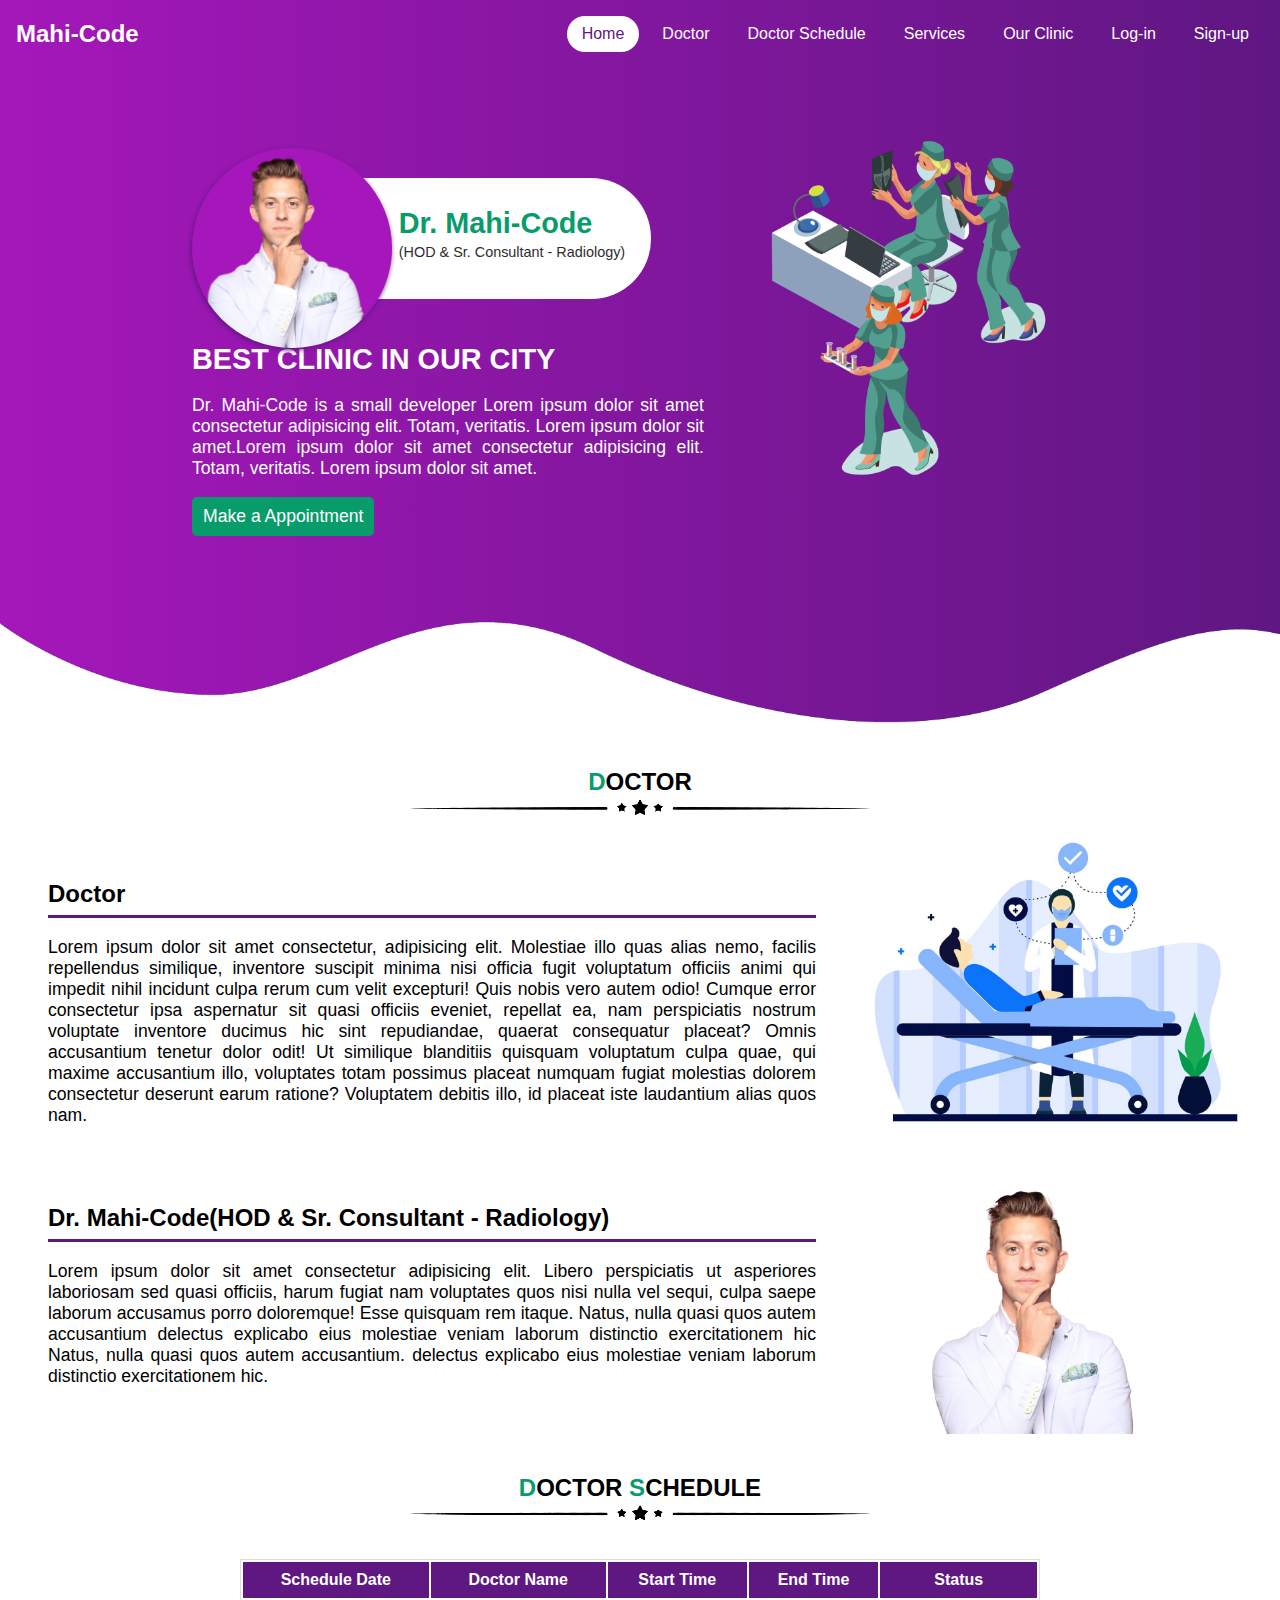
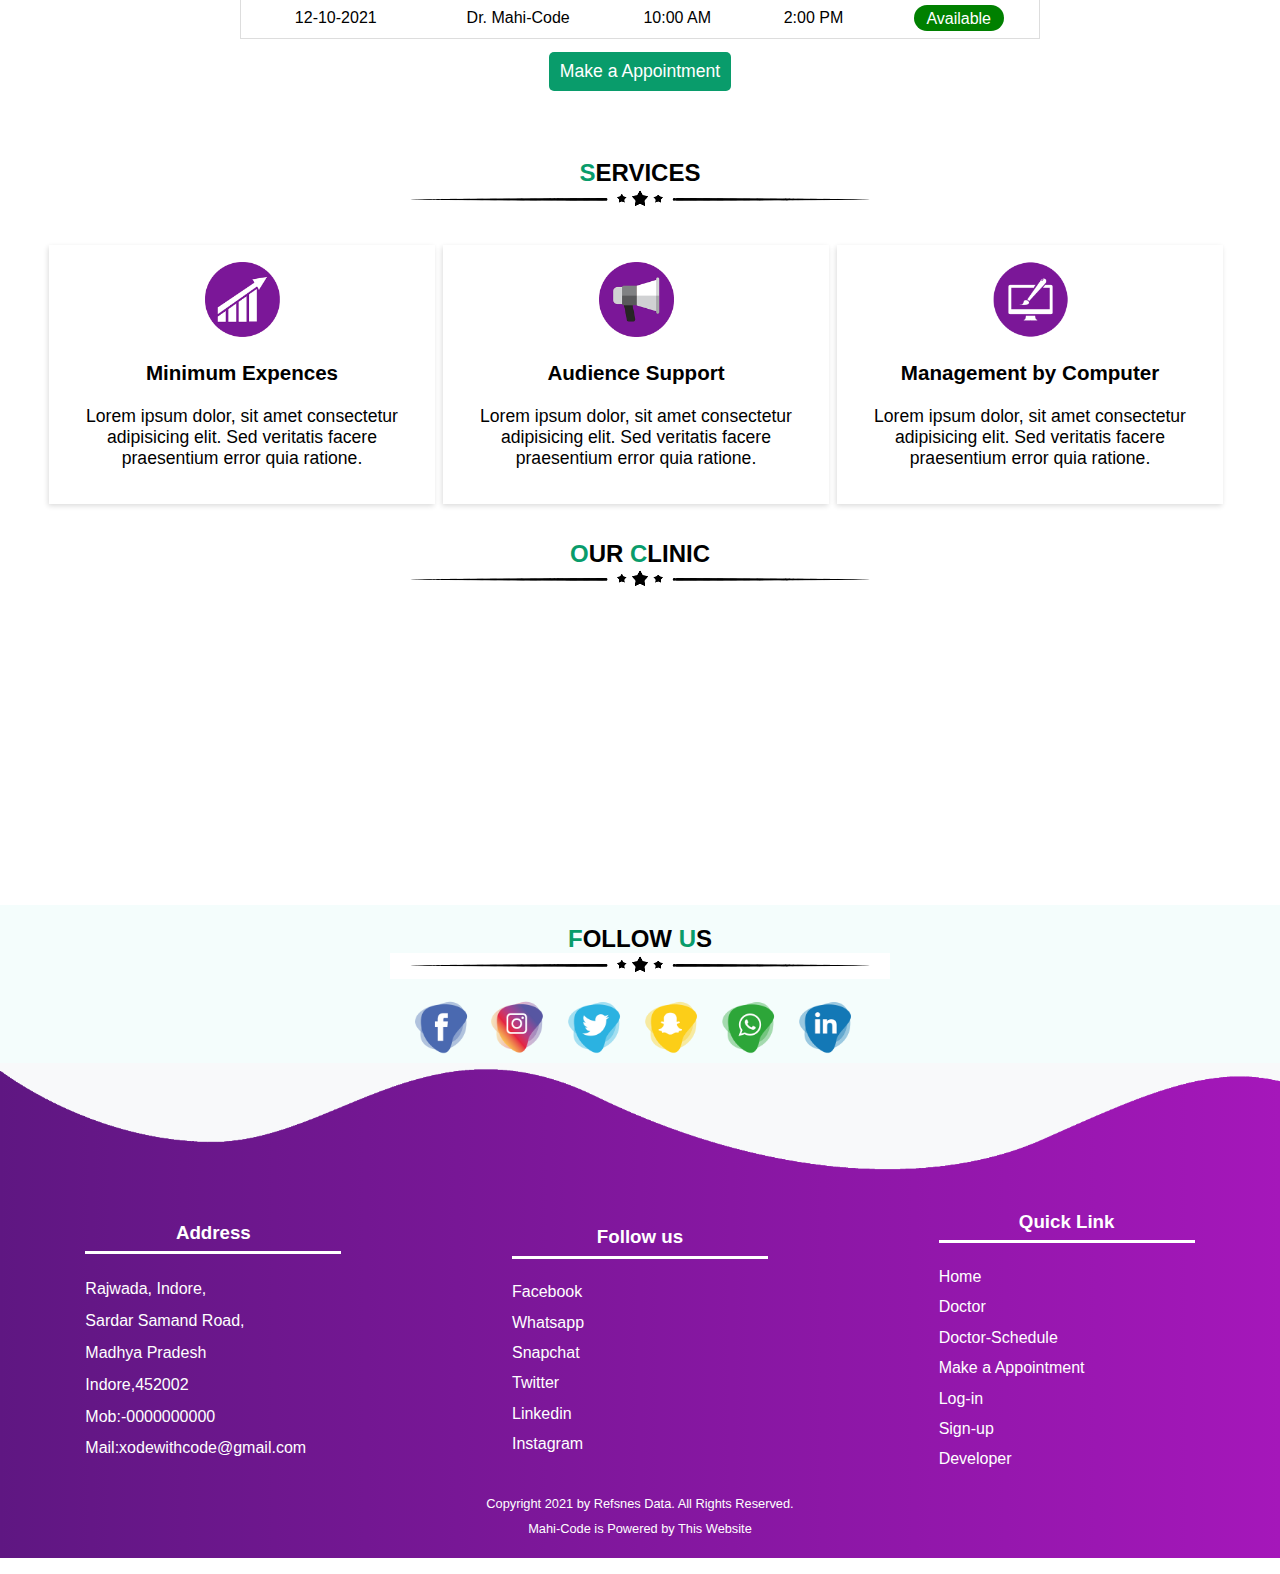
<file: index.html>
<!DOCTYPE html>
<html lang="en">
<head>
    <meta charset="UTF-8">
    <meta http-equiv="X-UA-Compatible" content="IE=edge">
    <meta name="viewport" content="width=device-width, initial-scale=1.0">
    <title>Clinic Management System Create by Mahi-Code</title>
    <link rel="stylesheet" href="css/style2.css">
    <link rel="stylesheet" href="css/media.css">
    <link rel="icon shortcut" href="image/doctor.ico">
    <script src="js/jquery.js"></script>
    <script>
        $(document).ready(function () {
            $(".loginform").click(function () {
                $(".log-in-fix").slideDown();
                $(".signup-fix").slideUp();
            })
            $("#log-close").click(function () {
                $(".log-in-fix").slideUp();
                // $(".signup-fix").slideDown();
            })
            $(".signupform").click(function () {
                $(".signup-fix").slideDown();
                $(".log-in-fix").slideUp();
            })
            $("#si-close").click(function () {
                $(".signup-fix").slideUp();
                // $(".log-in-fix").slideDown();
            })
            $(".sign-2").click(function () {
                $(".log-in-fix").slideUp();
                $(".signup-fix").slideDown();
            })
            $(".log-2").click(function () {
                $(".log-in-fix").slideDown();
                $(".signup-fix").slideUp();
            })
            $(".error-hide").click(function(){
                $(".error").slideUp();
                $(".succ").slideUp();
            })
            $("#next-log").click(function(){
                $(".thank").slideUp();
                $(".log-in-fix").slideDown();
            })
           $(".bi").click(function(){
                // $(".menu").css("display","flex"); 
                $(".menu").show();
           })
           $(".active-close").click(function()
           {
            // $(".menu").css("display","none"); 
            $(".menu").hide();
           })
        })
        
    </script>
    <style>
        .available{
    /* background-color:red; */
    padding: 0.3rem 0.5rem;
    color: white;
    border-radius: 10px;
    }
    .not-available{
        /* background-color:red; */
    padding: 0.3rem 0.5rem;
    color: white;
    border-radius: 10px;
    }
    </style>
</head>

<body>
    <nav>
        <div class="logo">
            <h2>Mahi-Code</h2>
        </div>
        <div class="menu">
            <a href="#" class="active-close">&times;</a>
            <a href="#" class="active">Home</a>
            <a href="#doctor">Doctor</a>
            <a href="#doc-sche">Doctor Schedule</a>
            <a href="#service">Services</a>
            <a href="#clinic">Our Clinic</a>
            <a href="#" class="loginform">Log-in</a>
            <a href="#" class="signupform">Sign-up</a>
        </div>
        
        <div class="mobile">
            <svg xmlns="http://www.w3.org/2000/svg" width="32" height="32" fill="currentColor" class="bi " viewBox="0 0 16 16">
                <path fill-rule="evenodd" d="M2 2.5a.5.5 0 0 0-.5.5v1a.5.5 0 0 0 .5.5h1a.5.5 0 0 0 .5-.5V3a.5.5 0 0 0-.5-.5H2zM3 3H2v1h1V3z"/>
                <path d="M5 3.5a.5.5 0 0 1 .5-.5h9a.5.5 0 0 1 0 1h-9a.5.5 0 0 1-.5-.5zM5.5 7a.5.5 0 0 0 0 1h9a.5.5 0 0 0 0-1h-9zm0 4a.5.5 0 0 0 0 1h9a.5.5 0 0 0 0-1h-9z"/>
                <path fill-rule="evenodd" d="M1.5 7a.5.5 0 0 1 .5-.5h1a.5.5 0 0 1 .5.5v1a.5.5 0 0 1-.5.5H2a.5.5 0 0 1-.5-.5V7zM2 7h1v1H2V7zm0 3.5a.5.5 0 0 0-.5.5v1a.5.5 0 0 0 .5.5h1a.5.5 0 0 0 .5-.5v-1a.5.5 0 0 0-.5-.5H2zm1 .5H2v1h1v-1z"/>
              </svg>
        </div>
    </nav>
    <div class="log-in-fix"><form action="log.php" method="POST">
            <h2>Login</h2>
                        <label>Username</label>
                            <input type="text" name="uname">             <label>Password</label>
            <input type="password" name="pass">
            <div class="button-set">
                <button type="submit" name="submit" class="btn btn-p">Log-in</button>
                <button type="reset" name="reset" class="btn btn-s" id="log-close">Close</button>
            </div>
            <div class="account">
                <!-- <a href="">i have already Account</a> -->
                <a href="#" class="sign-2">Sign-Up(New account create)</a>
            </div>

        </form>
    </div>
           <div class="signup-fix" style="display:none;">
                <form action="reg.php" method="POST" enctype="multipart/form-data">
            <h2>Sign-Up</h2>
                                    <label>Name</label>
                       <input type="text" name="rname" value="">                
            <label>Email</label>
             <input type="email" name="remail" value="">
            <label>Username</label>
            <input type="text" name="runame" PLACEHOLDER="Only small Letter are enter ex.(admin)">            
            <label>Password</label>
            <input type="password" name="rpass" value="">
            <label>Confirm Password</label>
            <input type="password" name="rcpass">
            <div class="d-set">
                <label>Gender</label>
                <input type="radio" name="rgen" value="male">Male
                <input type="radio" name="rgen" value="female">Female
                <label style="margin-left: 0.5rem;">Profile Image</label>
                <input type="file" name="rfile">
            </div>
            <div class="button-set">
                <button type="submit" name="rsubmit" class="btn btn-p">Create</button>
                <button type="reset" name="reset" class="btn btn-s" id="si-close">Close</button>
            </div>
            <div class="account">
                <a href="#" class="log-2">i have already Account</a>
                <!-- <a href="" class="loginform">Log-in</a> -->
    </div>
        </form>
    </div>

    <section class="try">
        <div class="home-das">
            <div class="details">
            <div class="details-img">
                    <img src="image/doctor.png" alt="" class="doct-img">
                    <div class="new"><h1>Dr. Mahi-Code</h1>
                <p>(HOD & Sr. Consultant - Radiology)</p></div>
                </div>
                <h1><span>BEST</span>  CLINIC IN OUR CITY</h1>
                <p>Dr. Mahi-Code is a small developer Lorem ipsum dolor sit amet consectetur adipisicing elit.
                    Totam, veritatis. Lorem ipsum dolor sit
                    amet.Lorem ipsum dolor sit amet consectetur adipisicing elit. Totam, veritatis. Lorem ipsum dolor
                    sit
                    amet.</p>
                <a  class="btn btn-p loginform" style="cursor: pointer;">Make a Appointment</a>
            </div>
            <div class="img-sec">
                <img src="image/—Pngtree—cartoon cartoon doctor green green_3920660.png" alt="">
            </div>
        </div>
        <div class="wave">
            <img src="image/wave1.png" alt="">
        </div>
    </section>
    <section class="sec-2" id="doctor">
        <div class="sec-head">
            <h2> <span>D</span>OCTOR</h2>
            <img src="image/line-removebg-preview.png" alt="">
        </div>
        <div class="image-para">
            <div class="para">
                <h2>Doctor</h2>
                <p>
                    Lorem ipsum dolor sit amet consectetur, adipisicing elit. Molestiae illo quas alias nemo, facilis
                    repellendus similique, inventore suscipit minima nisi officia fugit voluptatum officiis animi qui
                    impedit nihil incidunt culpa rerum cum velit excepturi! Quis nobis vero autem odio! Cumque error
                    consectetur ipsa aspernatur sit quasi officiis eveniet, repellat ea, nam perspiciatis nostrum
                    voluptate
                    inventore ducimus hic sint repudiandae, quaerat consequatur placeat? Omnis accusantium tenetur dolor
                    odit! Ut similique blanditiis quisquam voluptatum culpa quae, qui maxime accusantium illo,
                    voluptates
                    totam possimus placeat numquam fugiat molestias dolorem consectetur deserunt earum ratione?
                    Voluptatem
                    debitis illo, id placeat iste laudantium alias quos nam.</p>
            </div>
            <div class="img-para">
                <img src="image/home-check.png" alt="">
            </div>
        </div>
        <div class="doc-detail">
            <div class="para">
                <h2>Dr. Mahi-Code(HOD & Sr. Consultant - Radiology)</h2>
                <p>Lorem ipsum dolor sit amet consectetur adipisicing elit. Libero perspiciatis ut asperiores laboriosam
                    sed quasi officiis, harum fugiat nam voluptates quos nisi nulla vel sequi, culpa saepe laborum
                    accusamus porro doloremque! Esse quisquam rem itaque. Natus, nulla quasi quos autem accusantium
                    delectus explicabo eius molestiae veniam laborum distinctio exercitationem hic
                    Natus, nulla quasi quos autem accusantium.
                    delectus explicabo eius molestiae veniam laborum distinctio exercitationem hic.</p>
            </div>
            <div class="doc-img">
                <img src="image/doctor.png" alt="">
            </div>
        </div>
    </section>

    <section class="doc-sche" id="doc-sche">
        <div class="sec-head">
            <h2> <span>D</span>OCTOR <span>S</span>CHEDULE</h2>
            <img src="image/line-removebg-preview.png" alt="">
        </div>
        <DIV class="schedule">
            <div class="tb">
                <center>
                <table id="customers">
                    <thead>
                        
                        <th>Schedule Date</th>
                        <th>Doctor Name</th>
                        <th>Start Time</th>
                        <th>End Time</th>
                        <th>Status</th>
                        <!-- <th>Action</th> -->
                    </thead>
                    <tbody>
                                  <tr>
                
                  <td>12-10-2021</td>
                  <td>Dr. Mahi-Code</td>
                  <td>10:00 AM</td>
                  <td>2:00 PM</td>
                                    <td ><span class="available" style="background-color:green">Available</span></td>                                    
                 
              </tr>
                                          
                    </tbody>
                </table>
                <a class="view btn btn-p loginform">Make a Appointment</a
                </center>
            </div>
        </DIV>
    </section>
    <section class="service" ID="service">
        <div class="sec-head">
            <h2> <span>S</span>ERVICES</h2>
            <img src="image/line-removebg-preview.png" alt="">
        </div>
        <div class="our-service">
            <div class="service-sample">
                <div class="servce-img">
                    <img src="image/service1.png" alt="">
                </div>
                <div class="para">
                    <h3>Minimum Expences </h3>
                    <p>Lorem ipsum dolor, sit amet consectetur adipisicing elit. Sed veritatis facere praesentium error
                        quia ratione.</p>
                </div>
            </div>
            <div class="service-sample">
                <div class="servce-img">
                    <img src="image/service2.png" alt="">
                </div>
                <div class="para">
                    <h3>Audience Support</h3>
                    <p>Lorem ipsum dolor, sit amet consectetur adipisicing elit. Sed veritatis facere praesentium error
                        quia ratione.</p>
                </div>
            </div>
            <div class="service-sample">
                <div class="servce-img">
                    <img src="image/service3.png" alt="">
                </div>
                <div class="para">
                    <h3>Management by Computer</h3>
                    <p>Lorem ipsum dolor, sit amet consectetur adipisicing elit. Sed veritatis facere praesentium error
                        quia ratione.</p>
                </div>
            </div>
        </div>
    </section>
    <section class="address" id="clinic">
        <div class="sec-head">
            <h2> <span>O</span>UR <span>C</span>LINIC</h2>
            <img src="image/line-removebg-preview.png" alt="">
        </div>
        <div class="our-clinic">
            <!-- <div class="cont">
                <h3>Address and Contact</h3>
                <p>10,Madhuvan Colony</p>
                <p>Near Bus Stand</p>
                <p>Sardar Samand Road ,Pali</p>
                <p>Rajasthan,306401</p>
                <p>Mob:-6354588049</p>
                <h3>Follow us</h3>
                <div class="imgdata">

                </div>
            </div> -->
            <div class="map">
                <!-- <iframe
                    src="https://www.google.com/maps/embed?pb=!1m18!1m12!1m3!1d57484.73008143947!2d73.29093709585366!3d25.777313109054056!2m3!1f0!2f0!3f0!3m2!1i1024!2i768!4f13.1!3m3!1m2!1s0x3942725536fc8e7f%3A0x8758f805e49b50!2sPali%2C%20Rajasthan%20306401!5e0!3m2!1sen!2sin!4v1623731655545!5m2!1sen!2sin"
                    width="100%" height="100%" style="border:0;" allowfullscreen="" loading="lazy"></iframe> -->
                    <iframe src="https://www.google.com/maps/embed?pb=!1m18!1m12!1m3!1d235527.45447041662!2d75.72376328903202!3d22.72391173107204!2m3!1f0!2f0!3f0!3m2!1i1024!2i768!4f13.1!3m3!1m2!1s0x3962fcad1b410ddb%3A0x96ec4da356240f4!2sIndore%2C%20Madhya%20Pradesh!5e0!3m2!1sen!2sin!4v1633930264008!5m2!1sen!2sin" width="100%" height="100%" style="border:0;" allowfullscreen="" loading="lazy"></iframe>
            </div>
        </div>
    </section>
    <section class="follow">
        <div class="sec-head">
            <h2> <span>F</span>OLLOW <span>U</span>S</h2>
            <img src="image/line-removebg-preview.png" alt="">
        </div>
        <div class="follo-img">
            <div class="img-1">
                <a href="#"><img src="image/facebook-icon.png" alt=""></a>
            </div>
            <div class="img-1">
                <a href="#"> <img src="image/instagram-icon.png" alt=""></a>
            </div>
            <div class="img-1">
                <a href="#"> <img src="image/twitter-icon.png" alt=""></a>
            </div>
            <div class="img-1">
                <a href="#"> <img src="image/snapchat-icon.png" alt=""></a>
            </div>
            <div class="img-1">
                <a href="#"> <img src="image/whatsapp-icon.png" alt=""></a>
            </div>
            <div class="img-1">
                <a href="#"> <img src="image/linkedin-icon.png" alt=""></a>
            </div>

        </div>


    </section>
    <section class="footer">
        <div class="wave-2">
            <img src="image/wave2.png" alt="">
        </div>
        <div class="link">
            <div class="link-set">
                <h3>Address</h3>
                <p>Rajwada, Indore, </p>

                <p>Sardar Samand Road,</p>
                <p>Madhya Pradesh</p>
                <p>Indore,452002</p>
                <p>Mob:-0000000000</p>
                <a href="#">Mail:xodewithcode@gmail.com</a>
            </div>
            <div class="link-set">
                <h3>Follow us</h3>
                <a href="">Facebook</a>
                <a href="">Whatsapp</a>
                <a href="">Snapchat</a>
                <a href="">Twitter</a>
                <a href="">Linkedin</a>
                <a href="">Instagram</a>
            </div>
            <div class="link-set">
                <h3>Quick Link</h3>
                <a href="index.html">Home</a>
                <a href="#">Doctor</a>
                <a href="#">Doctor-Schedule</a>
                <a  class="loginform">Make a Appointment</a>
                <a href="#" class="loginform">Log-in</a>
                <a href="#" class="signupform">Sign-up</a>
                <a href="">Developer</a>
            </div>
        </div>
        <div class="developer">
            <p>Copyright 2021 by Refsnes Data. All Rights Reserved.</p>
            <p>Mahi-Code is Powered by This Website</p>
        </div>
    </section>
</body>

</html>
</file>
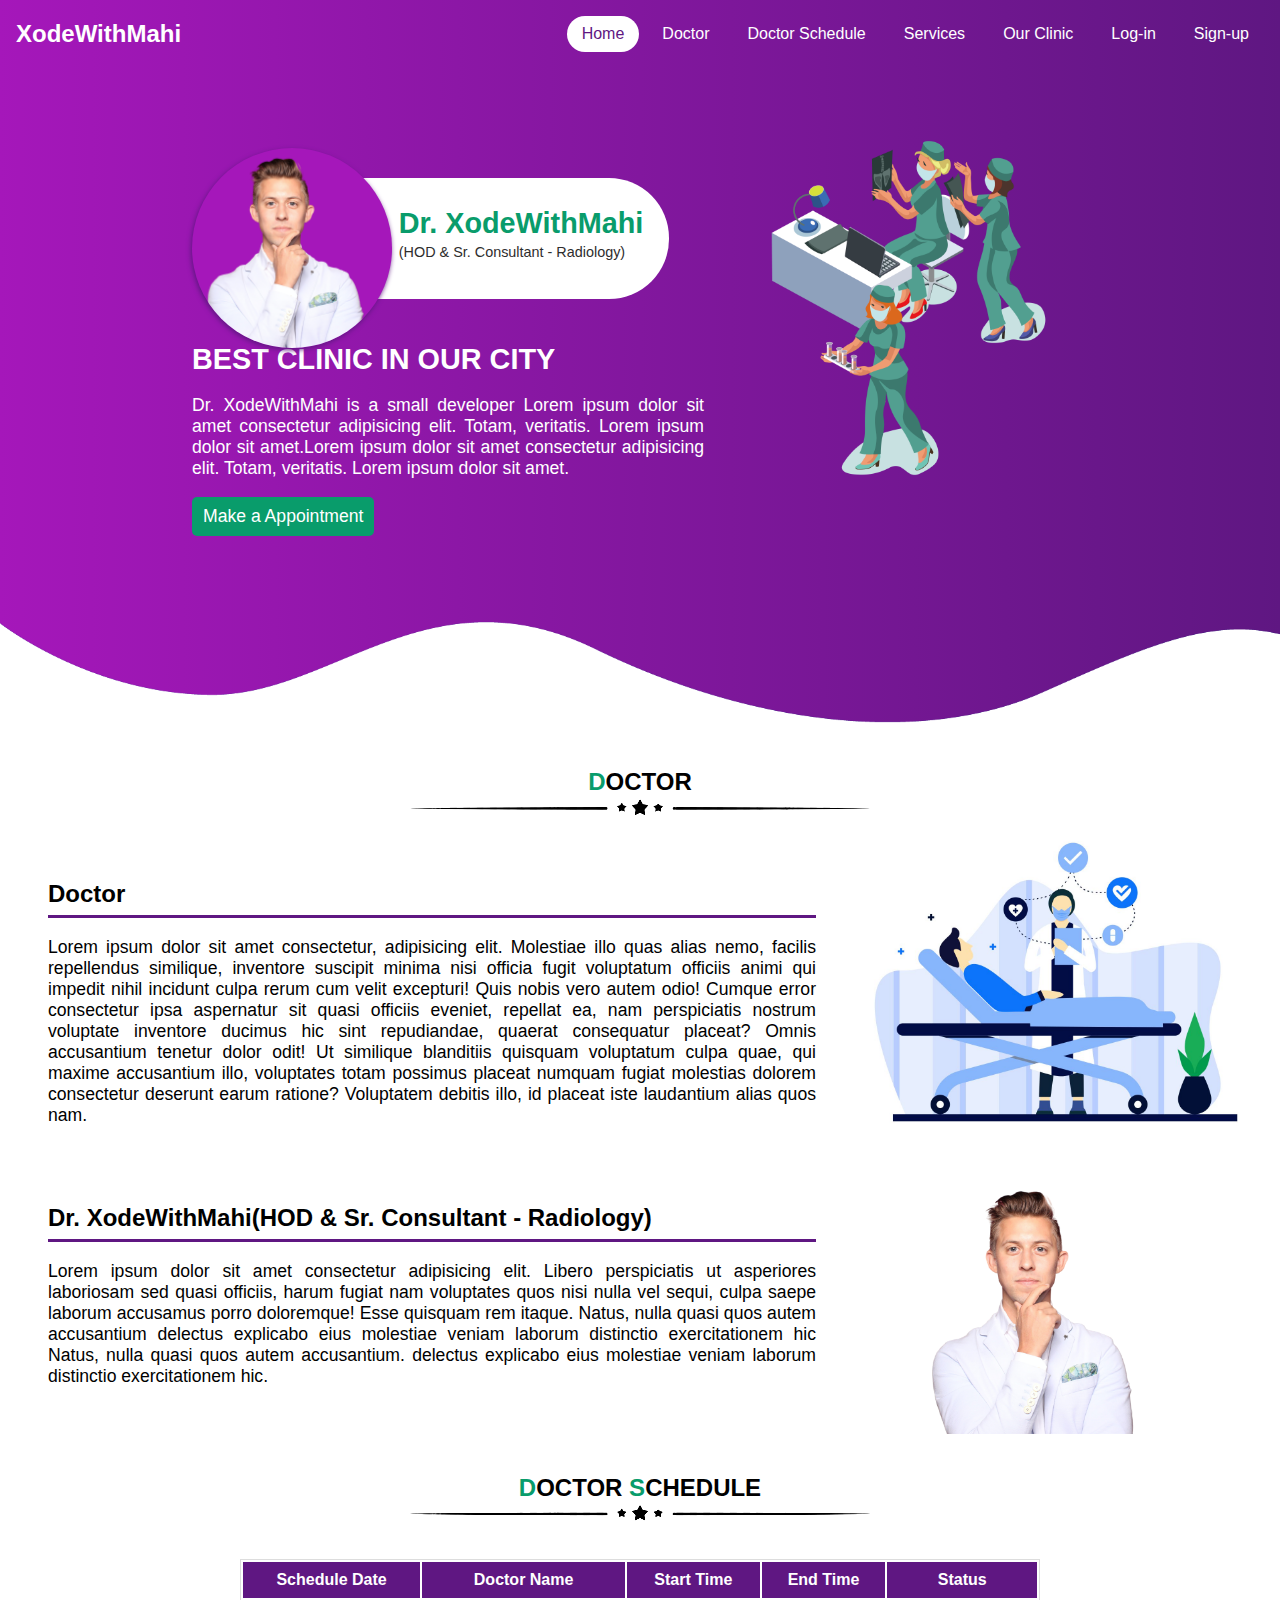
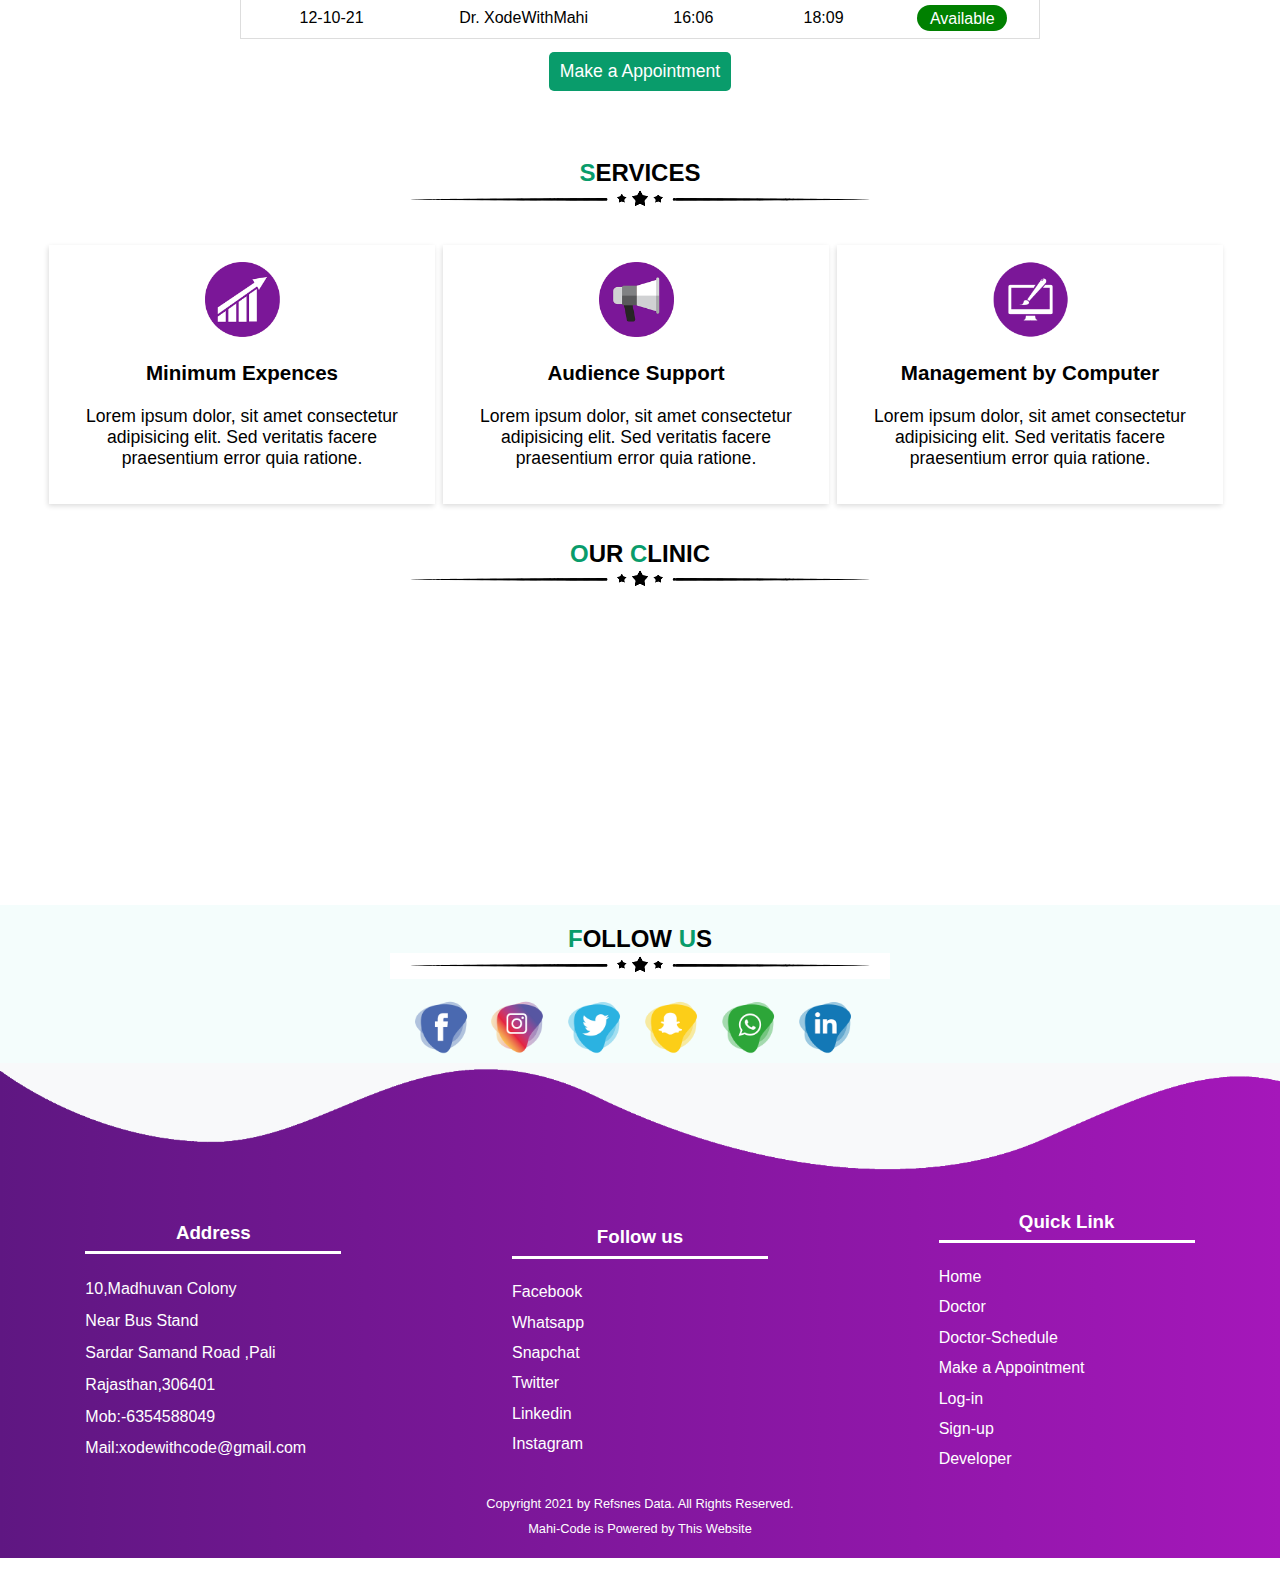
<file: index.html.html>
<!DOCTYPE html>
<html lang="en">
<head>
    <meta charset="UTF-8">
    <meta http-equiv="X-UA-Compatible" content="IE=edge">
    <meta name="viewport" content="width=device-width, initial-scale=1.0">
    <title>Clinic Management System Create by XodeWithMahi</title>
    <link rel="stylesheet" href="css/style2.css">
    <link rel="stylesheet" href="css/media.css">
    <link rel="icon shortcut" href="image/doctor.ico">
    <script src="js/jquery.js"></script>
    <script>
        $(document).ready(function () {
            $(".loginform").click(function () {
                $(".log-in-fix").slideDown();
                $(".signup-fix").slideUp();
            })
            $("#log-close").click(function () {
                $(".log-in-fix").slideUp();
                // $(".signup-fix").slideDown();
            })
            $(".signupform").click(function () {
                $(".signup-fix").slideDown();
                $(".log-in-fix").slideUp();
            })
            $("#si-close").click(function () {
                $(".signup-fix").slideUp();
                // $(".log-in-fix").slideDown();
            })
            $(".sign-2").click(function () {
                $(".log-in-fix").slideUp();
                $(".signup-fix").slideDown();
            })
            $(".log-2").click(function () {
                $(".log-in-fix").slideDown();
                $(".signup-fix").slideUp();
            })
            $(".error-hide").click(function(){
                $(".error").slideUp();
                $(".succ").slideUp();
            })
            $("#next-log").click(function(){
                $(".thank").slideUp();
                $(".log-in-fix").slideDown();
            })
           $(".bi").click(function(){
                // $(".menu").css("display","flex"); 
                $(".menu").show();
           })
           $(".active-close").click(function()
           {
            // $(".menu").css("display","none"); 
            $(".menu").hide();
           })
        })
        
    </script>
    <style>
        .available{
    /* background-color:red; */
    padding: 0.3rem 0.5rem;
    color: white;
    border-radius: 10px;
    }
    .not-available{
        /* background-color:red; */
    padding: 0.3rem 0.5rem;
    color: white;
    border-radius: 10px;
    }
    </style>
</head>

<body>
    <nav>
        <div class="logo">
            <h2>XodeWithMahi</h2>
        </div>
        <div class="menu">
            <a href="#" class="active-close">&times;</a>
            <a href="#" class="active">Home</a>
            <a href="#doctor">Doctor</a>
            <a href="#doc-sche">Doctor Schedule</a>
            <a href="#service">Services</a>
            <a href="#clinic">Our Clinic</a>
            <a href="#" class="loginform">Log-in</a>
            <a href="#" class="signupform">Sign-up</a>
        </div>
        
        <div class="mobile">
            <svg xmlns="http://www.w3.org/2000/svg" width="32" height="32" fill="currentColor" class="bi " viewBox="0 0 16 16">
                <path fill-rule="evenodd" d="M2 2.5a.5.5 0 0 0-.5.5v1a.5.5 0 0 0 .5.5h1a.5.5 0 0 0 .5-.5V3a.5.5 0 0 0-.5-.5H2zM3 3H2v1h1V3z"/>
                <path d="M5 3.5a.5.5 0 0 1 .5-.5h9a.5.5 0 0 1 0 1h-9a.5.5 0 0 1-.5-.5zM5.5 7a.5.5 0 0 0 0 1h9a.5.5 0 0 0 0-1h-9zm0 4a.5.5 0 0 0 0 1h9a.5.5 0 0 0 0-1h-9z"/>
                <path fill-rule="evenodd" d="M1.5 7a.5.5 0 0 1 .5-.5h1a.5.5 0 0 1 .5.5v1a.5.5 0 0 1-.5.5H2a.5.5 0 0 1-.5-.5V7zM2 7h1v1H2V7zm0 3.5a.5.5 0 0 0-.5.5v1a.5.5 0 0 0 .5.5h1a.5.5 0 0 0 .5-.5v-1a.5.5 0 0 0-.5-.5H2zm1 .5H2v1h1v-1z"/>
              </svg>
        </div>
    </nav>
    <div class="log-in-fix"><form action="log.php" method="POST">
            <h2>Login</h2>
                        <label>Username</label>
                            <input type="text" name="uname">             <label>Password</label>
            <input type="password" name="pass">
            <div class="button-set">
                <button type="submit" name="submit" class="btn btn-p">Log-in</button>
                <button type="reset" name="reset" class="btn btn-s" id="log-close">Close</button>
            </div>
            <div class="account">
                <!-- <a href="">i have already Account</a> -->
                <a href="#" class="sign-2">Sign-Up(New account create)</a>
            </div>

        </form>
    </div>
           <div class="signup-fix" style="display:none;">
                <form action="reg.php" method="POST" enctype="multipart/form-data">
            <h2>Sign-Up</h2>
                                    <label>Name</label>
                       <input type="text" name="rname" value="">                
            <label>Email</label>
             <input type="email" name="remail" value="">
            <label>Username</label>
            <input type="text" name="runame" PLACEHOLDER="Only small Letter are enter ex.(admin)">            
            <label>Password</label>
            <input type="password" name="rpass" value="">
            <label>Confirm Password</label>
            <input type="password" name="rcpass">
            <div class="d-set">
                <label>Gender</label>
                <input type="radio" name="rgen" value="male">Male
                <input type="radio" name="rgen" value="female">Female
                <label style="margin-left: 0.5rem;">Profile Image</label>
                <input type="file" name="rfile">
            </div>
            <div class="button-set">
                <button type="submit" name="rsubmit" class="btn btn-p">Create</button>
                <button type="reset" name="reset" class="btn btn-s" id="si-close">Close</button>
            </div>
            <div class="account">
                <a href="#" class="log-2">i have already Account</a>
                <!-- <a href="" class="loginform">Log-in</a> -->
    </div>
        </form>
    </div>

    <section class="try">
        <div class="home-das">
            <div class="details">
            <div class="details-img">
                    <img src="image/doctor.png" alt="" class="doct-img">
                    <div class="new"><h1>Dr. XodeWithMahi</h1>
                <p>(HOD & Sr. Consultant - Radiology)</p></div>
                </div>
                <h1><span>BEST</span>  CLINIC IN OUR CITY</h1>
                <p>Dr. XodeWithMahi is a small developer Lorem ipsum dolor sit amet consectetur adipisicing elit.
                    Totam, veritatis. Lorem ipsum dolor sit
                    amet.Lorem ipsum dolor sit amet consectetur adipisicing elit. Totam, veritatis. Lorem ipsum dolor
                    sit
                    amet.</p>
                <a  class="btn btn-p loginform">Make a Appointment</a>
            </div>
            <div class="img-sec">
                <img src="image/—Pngtree—cartoon cartoon doctor green green_3920660.png" alt="">
            </div>
        </div>
        <div class="wave">
            <img src="image/wave1.png" alt="">
        </div>
    </section>
    <section class="sec-2" id="doctor">
        <div class="sec-head">
            <h2> <span>D</span>OCTOR</h2>
            <img src="image/line-removebg-preview.png" alt="">
        </div>
        <div class="image-para">
            <div class="para">
                <h2>Doctor</h2>
                <p>
                    Lorem ipsum dolor sit amet consectetur, adipisicing elit. Molestiae illo quas alias nemo, facilis
                    repellendus similique, inventore suscipit minima nisi officia fugit voluptatum officiis animi qui
                    impedit nihil incidunt culpa rerum cum velit excepturi! Quis nobis vero autem odio! Cumque error
                    consectetur ipsa aspernatur sit quasi officiis eveniet, repellat ea, nam perspiciatis nostrum
                    voluptate
                    inventore ducimus hic sint repudiandae, quaerat consequatur placeat? Omnis accusantium tenetur dolor
                    odit! Ut similique blanditiis quisquam voluptatum culpa quae, qui maxime accusantium illo,
                    voluptates
                    totam possimus placeat numquam fugiat molestias dolorem consectetur deserunt earum ratione?
                    Voluptatem
                    debitis illo, id placeat iste laudantium alias quos nam.</p>
            </div>
            <div class="img-para">
                <img src="image/home-check.png" alt="">
            </div>
        </div>
        <div class="doc-detail">
            <div class="para">
                <h2>Dr. XodeWithMahi(HOD & Sr. Consultant - Radiology)</h2>
                <p>Lorem ipsum dolor sit amet consectetur adipisicing elit. Libero perspiciatis ut asperiores laboriosam
                    sed quasi officiis, harum fugiat nam voluptates quos nisi nulla vel sequi, culpa saepe laborum
                    accusamus porro doloremque! Esse quisquam rem itaque. Natus, nulla quasi quos autem accusantium
                    delectus explicabo eius molestiae veniam laborum distinctio exercitationem hic
                    Natus, nulla quasi quos autem accusantium.
                    delectus explicabo eius molestiae veniam laborum distinctio exercitationem hic.</p>
            </div>
            <div class="doc-img">
                <img src="image/doctor.png" alt="">
            </div>
        </div>
    </section>

    <section class="doc-sche" id="doc-sche">
        <div class="sec-head">
            <h2> <span>D</span>OCTOR <span>S</span>CHEDULE</h2>
            <img src="image/line-removebg-preview.png" alt="">
        </div>
        <DIV class="schedule">
            <div class="tb">
                <center>
                <table id="customers">
                    <thead>
                        
                        <th>Schedule Date</th>
                        <th>Doctor Name</th>
                        <th>Start Time</th>
                        <th>End Time</th>
                        <th>Status</th>
                        <!-- <th>Action</th> -->
                    </thead>
                    <tbody>
                                  <tr>
                
                  <td>12-10-21</td>
                  <td>Dr. XodeWithMahi</td>
                  <td>16:06</td>
                  <td>18:09</td>
                                    <td ><span class="available" style="background-color:green">Available</span></td>                                    
                 
              </tr>
                                          
                    </tbody>
                </table>
                <a class="view btn btn-p loginform">Make a Appointment</a
                </center>
            </div>
        </DIV>
    </section>
    <section class="service" ID="service">
        <div class="sec-head">
            <h2> <span>S</span>ERVICES</h2>
            <img src="image/line-removebg-preview.png" alt="">
        </div>
        <div class="our-service">
            <div class="service-sample">
                <div class="servce-img">
                    <img src="image/service1.png" alt="">
                </div>
                <div class="para">
                    <h3>Minimum Expences </h3>
                    <p>Lorem ipsum dolor, sit amet consectetur adipisicing elit. Sed veritatis facere praesentium error
                        quia ratione.</p>
                </div>
            </div>
            <div class="service-sample">
                <div class="servce-img">
                    <img src="image/service2.png" alt="">
                </div>
                <div class="para">
                    <h3>Audience Support</h3>
                    <p>Lorem ipsum dolor, sit amet consectetur adipisicing elit. Sed veritatis facere praesentium error
                        quia ratione.</p>
                </div>
            </div>
            <div class="service-sample">
                <div class="servce-img">
                    <img src="image/service3.png" alt="">
                </div>
                <div class="para">
                    <h3>Management by Computer</h3>
                    <p>Lorem ipsum dolor, sit amet consectetur adipisicing elit. Sed veritatis facere praesentium error
                        quia ratione.</p>
                </div>
            </div>
        </div>
    </section>
    <section class="address" id="clinic">
        <div class="sec-head">
            <h2> <span>O</span>UR <span>C</span>LINIC</h2>
            <img src="image/line-removebg-preview.png" alt="">
        </div>
        <div class="our-clinic">
            <!-- <div class="cont">
                <h3>Address and Contact</h3>
                <p>10,Madhuvan Colony</p>
                <p>Near Bus Stand</p>
                <p>Sardar Samand Road ,Pali</p>
                <p>Rajasthan,306401</p>
                <p>Mob:-6354588049</p>
                <h3>Follow us</h3>
                <div class="imgdata">

                </div>
            </div> -->
            <div class="map">
                <iframe
                    src="https://www.google.com/maps/embed?pb=!1m18!1m12!1m3!1d57484.73008143947!2d73.29093709585366!3d25.777313109054056!2m3!1f0!2f0!3f0!3m2!1i1024!2i768!4f13.1!3m3!1m2!1s0x3942725536fc8e7f%3A0x8758f805e49b50!2sPali%2C%20Rajasthan%20306401!5e0!3m2!1sen!2sin!4v1623731655545!5m2!1sen!2sin"
                    width="100%" height="100%" style="border:0;" allowfullscreen="" loading="lazy"></iframe>
            </div>
        </div>
    </section>
    <section class="follow">
        <div class="sec-head">
            <h2> <span>F</span>OLLOW <span>U</span>S</h2>
            <img src="image/line-removebg-preview.png" alt="">
        </div>
        <div class="follo-img">
            <div class="img-1">
                <a href="#"><img src="image/facebook-icon.png" alt=""></a>
            </div>
            <div class="img-1">
                <a href="#"> <img src="image/instagram-icon.png" alt=""></a>
            </div>
            <div class="img-1">
                <a href="#"> <img src="image/twitter-icon.png" alt=""></a>
            </div>
            <div class="img-1">
                <a href="#"> <img src="image/snapchat-icon.png" alt=""></a>
            </div>
            <div class="img-1">
                <a href="#"> <img src="image/whatsapp-icon.png" alt=""></a>
            </div>
            <div class="img-1">
                <a href="#"> <img src="image/linkedin-icon.png" alt=""></a>
            </div>

        </div>


    </section>
    <section class="footer">
        <div class="wave-2">
            <img src="image/wave2.png" alt="">
        </div>
        <div class="link">
            <div class="link-set">
                <h3>Address</h3>
                <p>10,Madhuvan Colony</p>
                <p>Near Bus Stand</p>
                <p>Sardar Samand Road ,Pali</p>
                <p>Rajasthan,306401</p>
                <p>Mob:-6354588049</p>
                <a href="#">Mail:xodewithcode@gmail.com</a>
            </div>
            <div class="link-set">
                <h3>Follow us</h3>
                <a href="">Facebook</a>
                <a href="">Whatsapp</a>
                <a href="">Snapchat</a>
                <a href="">Twitter</a>
                <a href="">Linkedin</a>
                <a href="">Instagram</a>
            </div>
            <div class="link-set">
                <h3>Quick Link</h3>
                <a href="index.php">Home</a>
                <a href="#">Doctor</a>
                <a href="#">Doctor-Schedule</a>
                <a  class="loginform">Make a Appointment</a>
                <a href="#" class="loginform">Log-in</a>
                <a href="#" class="signupform">Sign-up</a>
                <a href="">Developer</a>
            </div>
        </div>
        <div class="developer">
            <p>Copyright 2021 by Refsnes Data. All Rights Reserved.</p>
            <p>Mahi-Code is Powered by This Website</p>
        </div>
    </section>
</body>

</html>
</file>
<file: css/style2.css>
@font-face {
    font-family: "regular";
    src: url(/font/Lato-Regular.ttf);
}
@font-face {
    font-family: "black";
    src: url(/font/Lato-Black.ttf);
}
@font-face {
    font-family: "black-italic";
    src: url(/font/Lato-BlackItalic.ttf);
}
@font-face {
    font-family: "bold";
    src: url(/font/Lato-Bold.ttf);
}
@font-face {
    font-family: "bold-italic";
    src: url(/font/Lato-BoldItalic.ttf);
}
@font-face {
    font-family: "thin";
    src: url(/font/Lato-Thin.ttf);
}
:root{
    --primary:#a517ba;
    --secondary:#5f1782;
}
/* selection */
::selection{
    color: white;
    background-color:rgb(54, 0, 54);
}
html,body{
    
        width: 100%;
        height: fit-content;
        overflow-x:hidden;
    
}
html{
    scroll-behavior: smooth;
}
/* lets start coding */
body{
    margin: 0;
    padding: 0;
   
    box-sizing: border-box;
    font-family:-apple-system, BlinkMacSystemFont, 'Segoe UI', Roboto, Oxygen, Ubuntu, Cantarell, 'Open Sans', 'Helvetica Neue', sans-serif
}
nav{
    display: flex;
    align-items: center;
    justify-content: space-between;
    padding: 0rem 1rem;
    color: white;
    /* background-color: var(--primary); */
    background-image: linear-gradient(to right ,var(--primary),var(--secondary));
    
}

nav .menu{
    display: flex;
}
nav .menu a{
    text-decoration: none;
    color:white;
    display: block;
    margin-left: 0.5rem;
    font-size: 1rem;
    padding: 8px 14px;
  border-radius: 40px;
  border: 1px solid transparent;
    transition: all 0.3s ease 0s;
}

nav .menu a:hover{
    border: 1px solid transparent;
    background-color: white;
    color: var(--secondary);
}
nav .menu .active{
    border: 1px solid transparent;
    background-color: white;
    color: var(--secondary);
}
nav .menu a.active-close{
    display: none;
}
nav .mobile{
    display: none;
    overflow: hidden;
    /* border:1px solid red; */
}
section.try{
    overflow: hidden;
    background-image: linear-gradient(to right,var(--primary),var(--secondary));
}
div.home-das{
    color: white;
    background-image: linear-gradient(to right,var(--primary),var(--secondary));
    display: flex;
    justify-content: center;
}
div.home-das .details{
    position: relative;
    width: 40%;
    /* border: 1px solid red; */
    /* display: flex;
    flex-direction: column; */
    padding: 5rem 1rem;
}
div.home-das .details .details-img{
    display: flex;
    flex-direction: row;
   
}

div.home-das .details .details-img div.new{
    background-color: white;
    border-radius: 0px 60px 60px 0px;
    height: fit-content;
    padding:0.6rem 1.6rem 0.6rem 2.3rem;
    position: relative;
    top: 30px;
    left: -30px;
    z-index: 0.50;
    
}
div.home-das .details .details-img div.new h1{
    color: rgb(9, 156, 107);
    /* text-shadow: 1px 1px 2px black; */
}
div.home-das .details .details-img div.new P{
    color: rgb(46, 45, 45);
    position: relative;
    top: -15px;
    font-size: 0.9rem;
    height: fit-content;
    width: fit-content;
    
}
div.home-das .details .details-img img.doct-img{
    /* border: 1px solid red; */
    width: 200px;
    height: 200px;
    object-fit: cover;
    margin-bottom: -1.5rem;
    box-shadow: -1px 2px 5px var(--secondary);
    border-radius: 50%;
    background-color: var(--primary);
    /* border:1px solid red; */
    z-index: 1;
}
div.home-das .details h1{
    font-size: 1.8rem;
}
div.home-das .details p{
    font-size: 1.1rem;
    text-align: justify;
}
div.home-das .img-sec{
    width: 30%;
    padding-top: 3rem;
  
}

div.home-das .img-sec img{
    width: 100%;
    object-fit: cover;
}
.btn{
    border: 1px solid transparent;
    align-items: center;
    display: block;
    text-decoration: none;
    outline: none;
    padding:8px 10px;
    font-size: 1.1rem;
    color: white;
    border-radius: 5px;
    width: fit-content;
    transition: all 0.3s linear;
}
.btn-p{
    background-color:rgb(9, 156, 107);
}
.btn-p:hover{
    background-color: white;
    color: rgb(9, 156, 107);
    border: 1px solid rgb(9, 156, 107);;
}
section.try .wave{
    position: relative;
    left: 0;
    bottom: 0;
    width: 100%;
}
section.try .wave img{
    margin-bottom: -5px;
    width: 100%;
    object-fit: cover;
}
section.sec-2{
    overflow: hidden;
}
 div.sec-head{
    text-align: center;
    width: 100%;
    display: flex;
    flex-direction: column;
    align-items: center;
justify-content: center;
/* border: 1px solid red; */
}
 div.sec-head h2 span{
    color: rgb(9, 156, 107);;;
}
 div.sec-head img{
    position: relative;
    margin-top: -20px;
   width: 500px;
   filter: contrast(200%);
}
section.sec-2 .image-para{
    display: flex;
    /* align-items: center; */
    justify-content: center;
    width: 100%;
    /* padding:1rem; */
    /* border: 1px solid red; */
}
section.sec-2 .image-para .para{
    width: 40%;
    /* border: 1px solid red; */
    /* padding-top: 2rem; */
    padding:2rem 1rem 0rem 1rem ;
    margin-right: 2rem;
}
section.sec-2 .image-para .para h2{
    font-size: 1.5rem;
    line-height: 1.7;
    border-bottom: 3px solid var(--secondary);
    
}
section.sec-2 .image-para .para p{
    text-align: justify;
    font-size: 1.1rem;
}
section.sec-2 .image-para .img-para{
width: 30%;
/* border: 1px solid red; */
overflow: hidden;
}
section.sec-2 .image-para .img-para img{
    width: 100%;
    margin-top: -2rem;
    object-fit: cover;
}
section.sec-2 .doc-detail{
    display: flex;
    justify-content: center;
    width: 100%;
}
section.sec-2 .doc-detail .para{
    width: 40%;
    margin-right: 2rem;
}
section.sec-2 .doc-detail .para h2{
    font-size: 1.5rem;
    line-height: 1.7;
    border-bottom: 3px solid var(--secondary);
}
section.sec-2 .doc-detail .para p{
    text-align: justify;
    font-size: 1.1rem;
}
section.sec-2 .doc-detail .doc-img{
    width: 30%;
    /* overflow: hidden; */
}
section.sec-2 .doc-detail .doc-img img{
    width: 100%;
    object-fit: cover;
    /* border: 1px solid red; */

}
section{
    margin-bottom: 1rem;
}
section.service .our-service{
    display: flex;
    align-items: center;
    justify-content: center;
    padding-top: 2rem;
    /* border: 1px solid red; */
}
section.service .our-service .service-sample
{
    width: 30%;
    display: flex;
    flex-direction: column;
    align-items: center;
    justify-content: center;
    /* border: 1px solid red; */
    text-align: center;
    border: 1px solid transparent;
    box-shadow: -1px 2px 5px #ddd;
    margin-right: 0.5rem;
    padding: 1rem 0rem;
}
section.service .our-service .service-sample .para{
    font-size: 1.1rem;
    padding: 0rem 0.5rem;
}
section.service .our-service .service-sample img{
    width: 30%;
    object-fit: cover;
}
section.doc-sche .schedule{
    /* width: 100%; */
    align-items: center;
    justify-content: center;
    /* border: 1px solid red; */
    overflow: hidden;
    padding: 2rem 0.3rem;
}
section.doc-sche .schedule .tb{
    display: flexs;
    align-items: center;
    justify-content: center;
    /* border: 1px solid red; */

}
section.doc-sche .schedule table{
    width: 800px;
    /* background-color: var(--secondary); */
    border-collapse: collapses;
    border: 1px solid #ddd;

}
section.doc-sche .schedule .tb table th{
    background-color: var(--secondary);
    color: white;
    border: 1px solid var(--secondary);
    border-collapse: collapse;
    padding: 8px;
}
section.doc-sche .schedule .tb table tr.row{
    border: 1px solid black;
}
section.doc-sche .schedule .tb table td{
    background-color: white;
    text-align: center;
    padding: 9px;
    /* border-collapse: collapse; */
    /* border: 1px solid #ddd; */
}
section.doc-sche .schedule .tb table tbody td span{
    color:red;
    /* border: 1px solid red; */
    padding: 0.3rem 0.8rem;
    background-color: rgb(9, 156, 21);
    color: white;
    border-radius: 40px;
}
section.doc-sche .schedule .tb .btn{
    margin-top: 0.8rem;
}
section.address{
    display: block;
}
section.address .our-clinic{
    display: flex;
    /* align-items: center; */
    justify-content: center;
    width: 100%;
    padding-top: 1rem;
}
section.address .our-clinic .map{
    width: 92%;
    height: 280px;
    /* border: 1px solid red; */

}
section.follow{
    display: block;
    flex-direction: column;
    background-color: rgb(244, 253, 252);
}
section.follow .follo-img{
    width: 100%;
    display: flex;
    align-items: center;
    justify-content: center;
    padding-top: 1rem;
}
section.follow .follo-img .img-1{
    width: 5%;
    margin-right: 0.8rem;
    transition: all 0.3s ease 0s;
    
}
section.follow .follo-img .img-1:hover{
margin-top: -2rem;
transform: rotate(-20deg);
}
section.follow .follo-img .img-1 img{
    width: 100%;
    object-fit: cover;
    
}

section.footer{
    background-image: linear-gradient(to left,var(--primary),var(--secondary));
    display: block;
    color: white;
    width: 100%;
    position: relative;
    margin-top: -1rem;
    padding-bottom: 1rem;
 
}
section.footer .wave-2{
 width: 100%;
}
section.footer .wave-2 img{
    width: 100%;
    object-fit: cover;
}
section.footer .link{
    width: 100%;
    display: flex;
    align-items: center;
    justify-content:space-around;
}
section.footer .link .link-set{
    width: 13%;
    display: flex;
    flex-direction:column ;
}
section.footer .link .link-set h3{
    line-height: 2;
    border-bottom: 3px solid white;
    text-align: center;
}
section.footer .link .link-set p{
    line-height: 0;
}
section.footer .link .link-set a{
    text-decoration: none;
    color: white;
    line-height: 1.9;
    transition: all 0.3s ease 0s;
}
section.footer .link .link-set a:hover{
color:rgb(255, 187, 0);
padding-left: 0.8rem;
}
section.footer .developer{
    width: 100%;
    align-content: center;
   text-align: center;
   display: flex;
   flex-direction: column;
   line-height: 0;
   padding-top: 1rem;
   font-size: 0.8rem;
}
div.log-in-fix{
    width: 20%;
    position: fixed;
    top: 2%;
    left: 40%;
    padding: 1rem;
    border: 1px solid transparent;
    border-radius: 5px;
    background-color: white;
    box-shadow: -1px 2px 5px var(--secondary);
    z-index: 2;
    display: none;
}
div.log-in-fix form{
    display: flex;
    flex-direction: column;
    
}
div.log-in-fix form h2{
   text-align: center;
   line-height: 1;
   border-bottom: 1px solid #ddd;
   padding-bottom:0.5rem ;
   font-size: 1.6rem;
   color: rgb(9, 156, 107);
}
div.log-in-fix form label{
    margin-top: 0.3rem;
    margin-bottom: 0.5rem;
    font-size: 1.2rem;
    color: rgb(29, 29, 31);
}
div.log-in-fix form input{
    margin-bottom: 0.5rem;
    padding:0.4rem;
    outline: none;
    border: 1px solid rgb(204, 201, 201);
    border-radius: 5px;
    font-family: -apple-system, BlinkMacSystemFont, 'Segoe UI', Roboto, Oxygen, Ubuntu, Cantarell, 'Open Sans', 'Helvetica Neue', sans-serif;
    font-style: 1.1rem;
}
div.log-in-fix form .account{
    display: flex;
    border-top: 1px solid #ddd;
    margin-top: 0.5rem;
}
div.log-in-fix form .account a{
    text-decoration: none;
    color: black;
    font-style:oblique;
    transition: all 0.3s ease;
    text-align: center;
    /* padding-top: 0.5rem; */
    
}
div.log-in-fix form .account a:hover{
    color:rgb(9, 156, 107);
}
div.log-in-fix form .button-set{
    display: flex;
}
div.log-in-fix form .button-set button{
    margin-right: 0.5rem;
}
.btn-s{
    background-color: rgb(44, 44, 44);
    color: white;
}
.btn-s:hover{
    color: rgb(44,44,44);
    background-color: white;
    border: 1px solid rgb(44, 44, 44);
}
div.signup-fix{
    width: 40%;
    position: fixed;
    top: 2%;
    left: 32%;
    padding: 1rem;
    border: 1px solid transparent;
    border-radius: 5px;
    background-color: white;
    box-shadow: -1px 2px 5px var(--secondary);
    z-index: 2;
    display: none;
}
div.signup-fix form{
    /* width: 80%; */
    display: flex;
    flex-direction: column;
    
}
div.signup-fix .d-set
{
    width: 100%;
    /* border: 1px solid red; */
    align-items: center;
    /* text-align: center; */
}

div.signup-fix form h2{
   text-align: center;
   line-height: 1;
   border-bottom: 1px solid #ddd;
   padding-bottom:0.5rem ;
   font-size: 1.6rem;
   color: rgb(9, 156, 107);
}
div.signup-fix form label{
    margin-top: 0.3rem;
    margin-bottom: 0.5rem;
    font-size: 1.2rem;
    color: rgb(29, 29, 31);
}
div.signup-fix form input{
    margin-bottom: 0.5rem;
    padding:0.4rem;
    outline: none;
    border: 1px solid rgb(204, 201, 201);
    border-radius: 5px;
    font-family: -apple-system, BlinkMacSystemFont, 'Segoe UI', Roboto, Oxygen, Ubuntu, Cantarell, 'Open Sans', 'Helvetica Neue', sans-serif;
    font-style: 1.1rem;
}
div.signup-fix form .account{
    display: flex;
    border-top: 1px solid #ddd;
    margin-top: 0.5rem;
}
div.signup-fix form .account a{
    text-decoration: none;
    color: black;
    font-style:oblique;
    transition: all 0.3s ease;
    text-align: center;
    /* padding-top: 0.5rem; */
    
}
div.signup-fix form .account a:hover{
    color:rgb(9, 156, 107);
}
div.signup-fix form .button-set{
    display: flex;
}
div.signup-fix form .button-set button{
    margin-right: 0.5rem;
}
p.error{
    text-align: center;
    padding: 8px 0px;
    color: white;
    border: 1px solid transparent;
    border-radius: 15px;
    background-color: rgb(255, 85, 55);
    font-size: 1rem;
    align-items: center;
}
p.error span{
    float: right;
    font-size: 1.2rem;
    padding-right: 0.5rem;
    cursor: pointer;
}
p.succ{
    text-align: center;
    padding: 8px 0px;
    /* color: white; */
    border: 1px solid transparent;
    border-radius: 15px;
    /* background-color: rgb(28, 131, 37); */
    font-size: 1rem;
    align-items: center;
    background-color: #dff0d8;
    color: #3c763d;
}
p.succ span{
    float: right;
    font-size: 1.2rem;
    padding-right: 0.5rem;
    cursor: pointer;
}
div.thank{
    width: 17%;
    position: fixed;
    top: 1%;
    left:40%;
    color: black;
    background-color: white;
    padding: 1rem;
    line-height: 1;
    display: flex;
    flex-direction: column;
    align-items: center;
    justify-content: center;
    border-radius: 15px;
    z-index: 1;
    box-shadow: -1px 2px 5px var(--secondary);
    display: none;
    text-align: center;
}
div.thank h3{
    font-size: 1.5rem;
    font-style: oblique;
    font-weight: 400;
}
div.thank button{
    margin-top: 0.8rem;
}
div.thank table td{
padding:0.3rem 0;
}
</file>
<file: css/media.css>
@media (max-width:5500px){
    nav .menu{
        display: flex;
    }
    
    
}
@media (max-width:1416px) {
    
    section.footer .link .link-set{
        width: 20%;
    }
    section.sec-2 .image-para .para{
        width: 60%;
        padding:2rem 1rem 0rem 1rem ;
        margin-right: 2rem;
    }
    section.sec-2 .doc-detail .para{
        width: 60%;
        margin-right: 2rem;
    }
}
@media (max-width:1259px) {
   
    div.home-das .details .details-img div.new h1{
        font-size: 1.5rem;
    }
    section.sec-2 .image-para .img-para img{
        width: 100%;
        margin-top: 0rem;
        object-fit: cover;
    }
    section.sec-2 .doc-detail .doc-img img{
        width: 100%;
        object-fit: cover;
        margin-top: 0rem;
        /* border: 1px solid red; */
    
    }
}
@media (max-width:1220px){
    div.home-das .details .details-img div.new h1{
        font-size: 1.5rem;
    }
    div.home-das .details .details-img div.new p{
        font-size:1rem;
        width: 250px;
    }
}
@media (max-width:1172px){
    div.home-das .details .details-img div.new{
        position: relative;
        top: 40px;
    }
    div.home-das .img-sec{
        width: 40%;
        padding-top: 3rem;
      
    }
    div.log-in-fix{
        width: 30%;
    }
   
}
@media (max-width:1157px){
    div.home-das .details .details-img div.new{
        position: relative;
        top: 50px;
        
    }
    div.home-das .details .details-img div.new h1{
        font-size: 1rem;
        text-shadow:none;
    }
    div.home-das .details .details-img div.new p{
        font-size:1rem;
        width: 250px;
    }
    section.sec-2 .image-para .img-para img{
        width: 100%;
        margin-top: 1rem;
        object-fit: cover;
    }
    section.sec-2 .doc-detail .doc-img img{
        width: 100%;
        object-fit: cover;
        margin-top: 0rem;
        /* border: 1px solid red; */
    
    }
    section.sec-2 .image-para .img-para img{
        margin-top: 2rem;
       
    }
    div.home-das .img-sec{
        width: 43%;
        padding-top: 8rem;
        margin-left: 0.5rem;
    }
}
@media (max-width:1028px){
    div.home-das .details .details-img div.new h1{
        font-size: 1.1rem;
        text-shadow:none;
    }
    div.home-das .details .details-img div.new p{
        font-size:0.9rem;
        text-align: left;
        width: 250px;
    } 
   
}
@media (max-width:999px) {
    div.sec-head img{
        position: relative;
        margin-top: -20px;
       width: 300px;
       filter: contrast(200%);
    }
    div.home-das .img-sec{
        width: 43%;
        padding-top: 8rem;
    }
    section.sec-2 .image-para .para{
        width: 60%;
        padding:2rem 1rem 0rem 1rem ;
        margin-right: 2rem;
    }
    section.sec-2 .doc-detail .para h2{
        font-size: 1.3rem;
    }
    section.sec-2 .doc-detail .doc-img img{
        width: 100%;
        object-fit: cover;
        margin-top: 2rem;
        /* border: 1px solid red; */
    
    }
    section.footer .link .link-set{
        width: 30%;
    }
    div.home-das .details .details-img div.new h1{
        margin-top: 0rem;
        font-size: 1.6rem;
    }
    div.home-das .details .details-img div.new P{
        margin: 0;
        padding: 0;
        
    }
}
@media (max-width:942px)
{
    section.sec-2 .image-para .img-para img{
        margin-top: 3rem;
    }
   
}
@media (max-width:941px)
{
    /* div.home-das .details h1{
        border-bottom: 3px solid white;
    } */
    section.sec-2 .image-para .img-para{
        width: 30%;
    }
    section.sec-2 .doc-detail .doc-img{
        width: 30%;
        margin-top: 0rem;
    }
    nav .mobile{
        display: block;
    }
    nav .mobile svg{
        cursor: pointer;
    }
    nav .menu a.active-close{
        display: block;
        text-align: right;
        padding: 0;
        margin:0;
        margin-right: 0.5rem;
        font-size: 2rem;
    }
    nav div.menu{
        position: absolute;
        top: 0%;
        left: 0;
        width: 250px;
        background-color: white;
        display: none;
        flex-direction:column ;
        z-index: 2;
        padding: 0.5rem 0rem 0rem 0rem;
        border-radius: 0px 15px 15px 15px;
        overflow: hidden;
    }
    nav div.menu a{
        color: rgb(9, 156, 107);
        text-align: center;
        border-radius: 0;
        font-size: 1.3rem;
        padding-bottom: 1rem;
        
    }
    nav div.menu  a.active{
        background-color: transparent;
        color: rgb(9, 156, 107);
    
    }
    div.home-das .img-sec{
        /* width: 50%;
        padding-top: 5rem;
        margin-left: 3rem; */
        display: none;
    }
    section.sec-2 .doc-detail .doc-img{
        width: 32%;
        margin-top: 0rem;
    }
    div.home-das{
        display: flex;
        flex-direction: column;
    }
    div.home-das .details{
        width: 100%;
        display: flex;
        flex-direction: column;
        align-items: center;
        justify-content: center;
    }
    div.home-das .details h1{
        margin-top: 3rem;
    }
    div.home-das .details p{
        width: 82%;
        padding: 0;
        margin:0
    }
    div.home-das .details a{
        margin:0;
        margin-top: 3rem;
        
    }
    
    section.sec-2 .image-para .img-para{
        
        padding: 0;
        margin:0;
       
    }
    section.sec-2 .image-para .img-para img{
        padding: 0;
        margin: 0;
        margin-top: 5rem;
       }
       section.service .our-service .service-sample{
           width: 80%;
           margin-bottom: 0.5rem;
       }
       section.service .our-service{
           display: flex;
           flex-direction: column;
       }
    
}
@media (max-width:851px) {
section.sec-2 .image-para{
        display: flex;
        flex-direction:column-reverse;
    }
    section.sec-2 .image-para .para{
        width: 100%;
        padding: 0;
        margin:0;
        text-align: center;
        display: flex;
        align-items: center;
        justify-content: center;
        flex-direction: column;
    }
    section.sec-2 .image-para .para p{
        width: 90%;
        padding: 0;
        margin: 0;
    }
    section.sec-2 .image-para .img-para{
        width: 100%;
        padding: 0;
        margin:0;
       display: flex;
      
       justify-content: center;
       /* border: 1px solid red; */
    }
    section.sec-2 .image-para .img-para img{
        padding: 0;
        margin: 0;
        width: 40%;
    }
    section.sec-2 .doc-detail{
        display: flex;
        flex-direction: column-reverse;
        justify-content: center;
        align-items: center;
        width: 100%;
    }
    section.sec-2 .doc-detail .para{
        width: 90%;
        padding: 0;
        margin:0;
    }
    section.sec-2 .doc-detail .doc-img{
        width: 100%;
        padding: 0;
        margin: 0;
        display: flex;
        flex-direction: column;
        align-items: center;
        justify-content: center;

    }
    section.sec-2 .doc-detail .doc-img img{
        width: 50%;padding: 0;
        margin: 0;
    }
    section.doc-sche .schedule table{
        width: 700px;
    }
    div.log-in-fix{
        width: 40%;
        left: 35%;
    }
    
}
@media (max-width:700px) {
    
    section.footer .link .link-set{
        width: 90%;
        text-align: center;
    }
    section.footer .link{
        display: flex;
        flex-direction: column-reverse;
    }
    section.footer .developer{
        border-top: 1px solid #ddd;
        padding: 0;
        margin: 0;
        margin-top: 0.5rem;
        }
        section.doc-sche .schedule table{
            width: 500px;
        }
        section.doc-sche .schedule table th{
            font-size: 0.9rem;
            padding: 0;
            margin:0;
        }
        section.doc-sche .schedule table td{
            font-size: 0.8rem;
            padding: 0;
            margin:0;
        }
        div.home-das .details .details-img div.new h1{
            margin-top: 0rem;
            font-size: 1.6rem;
        }
        div.home-das .details .details-img div.new P{
            margin: 0;
            padding: 0;
            
        }
        section.follow .follo-img .img-1{
            width: 10%;
            margin-right: 0.8rem;
            transition: all 0.3s ease 0s;
            
        }

}
@media (max-width:560px) {
    section.doc-sche .schedule .tb table td{
        padding:5px;
    }
    section.sec-2 .doc-detail .para h2{
        text-align: center;
        font-size: 1rem;
    }
    div.home-das .details p{
        width: 90%;
        padding: 0;
        margin: 0;
        margin-left: -1.3rem;
    }
    
div.home-das .details .details-img div.new{
    background-color: white;
    border-radius: 0px 60px 60px 0px;
    height: fit-content;
    padding:0.6rem 1.6rem 0.6rem 2.3rem;
    position: relative;
    top: 30px;
    left: -30px;
    z-index: 0.50;
    
}
/* div.home-das .details .details-img div.new h1{
    color: rgb(9, 156, 107);
    
} */
/* div.home-das .details .details-img div.new P{
    color: rgb(46, 45, 45);
    position: relative;
    top: -15px;
    font-size: 0.9rem;
    height: fit-content;
    width: fit-content;
    
} */
div.home-das .details .details-img img.doct-img{
    /* border: 1px solid red; */
    width: 150px;
    height: 150px;
    object-fit: cover;
    margin-bottom: -1.5rem;
    box-shadow: -1px 2px 5px var(--secondary);
    border-radius: 50%;
    background-color: var(--primary);
    /* border:1px solid red; */
    z-index: 1;
}
section.doc-sche .schedule table{
    padding: 0;
    margin: 0;
    width: 400px;
}
section.doc-sche .schedule table th{
    padding: 0;
    margin: 0;
    width: fit-content;
    font-size: 0.8rem;
    padding: 0;
    margin:0;
}
section.doc-sche .schedule table td{
    padding: 0;
    margin: 0;
    width: fit-content;
    font-size: 0.7rem;
    padding: 0;
    margin:0;
}
section.sec-2 .image-para .img-para img{
    width: 80%;
}
section.sec-2 .doc-detail .doc-img img{
    width: 100%;
    /* margin-top: 0rem; */
}
div.log-in-fix{
    width: 50%;
    left: 35%;
}

}
@media (max-width:436px) {
    div.home-das .details{
        padding-top: 0.5rem;
    }   
    div.home-das .details .details-img div.new{
        background-color: white;
        border-radius: 0px 60px 60px 0px;
        height: fit-content;
        padding:0.6rem 1.6rem 0.6rem 2.3rem;
        position: relative;
        top: 13px;
        left: -30px;
        z-index: 0.50;
        
    }
    div.home-das .details .details-img div.new h1{
        margin: 0;
        padding: 0;
        margin-top: 0.5rem;
        width: fit-content;
        font-size: 1.2rem;
    }
    div.home-das .details .details-img div.new p{
        margin: 0;
        padding: 0;
        /* width: 100px; */
        line-height: 5;
        font-size: 0.9rem;
    }
    div.home-das .details .details-img img.doct-img{
        /* border: 1px solid red; */
        width: 150px;
        height: 150px;
        object-fit: cover;
        margin-bottom: -1.5rem;
        box-shadow: -1px 2px 5px var(--secondary);
        border-radius: 50%;
        background-color: var(--primary);
        /* border:1px solid red; */
        z-index: 1;
    }
}
@media (max-width:432px) {
    div.home-das .details .details-img{
        
    }
    div.home-das .details .details-img img.doct-img{
        width: 100px;
        height: 100px;
    }
    div.home-das .details .details-img div.new{
        height: 50px;
        width: fit-content;
        /* margin: 0;
        padding:0; */
    }
    div.home-das .details .details-img div.new h1{
     font-size: 1.1rem;
     margin: 0;
        padding:0;
    }
    div.home-das .details .details-img div.new p{
        font-size: 0.8rem;
        margin: 0;
        padding:0;
        /* margin-bottom: 0.2rem; */
        width: fit-content;
    }
    div.home-das .details h1{
        font-size: 1.4rem;
    }
    div.home-das .details p{
        font-size: 0.9rem;
        text-align: justify;
    }
    div.home-das .details{
        margin: 0;
        padding:0.5rem;
    }
    section{
        margin: 0;
    }
    
}
@media (max-width:390px) {
    section.doc-sche .schedule table{
        width: 280px;
    }
    section.doc-sche .schedule .tb table tbody td span{
        color:red;
        /* border: 1px solid red; */
        padding:0px 5px;
        background-color: rgb(9, 156, 21);
        color: white;
        border-radius: 40px;
    }
    section.doc-sche .schedule .tb table td{
        background-color: white;
        text-align: center;
        padding: 2px;
        /* border-collapse: collapse; */
        /* border: 1px solid #ddd; */
    }
}
@media (max-width:367px) {
    div.home-das .details .details-img div.new{
        overflow: hidden;
    }
    div.home-das .details .details-img div.new p{
        font-size: 0.7rem;
    }
}
</file>
